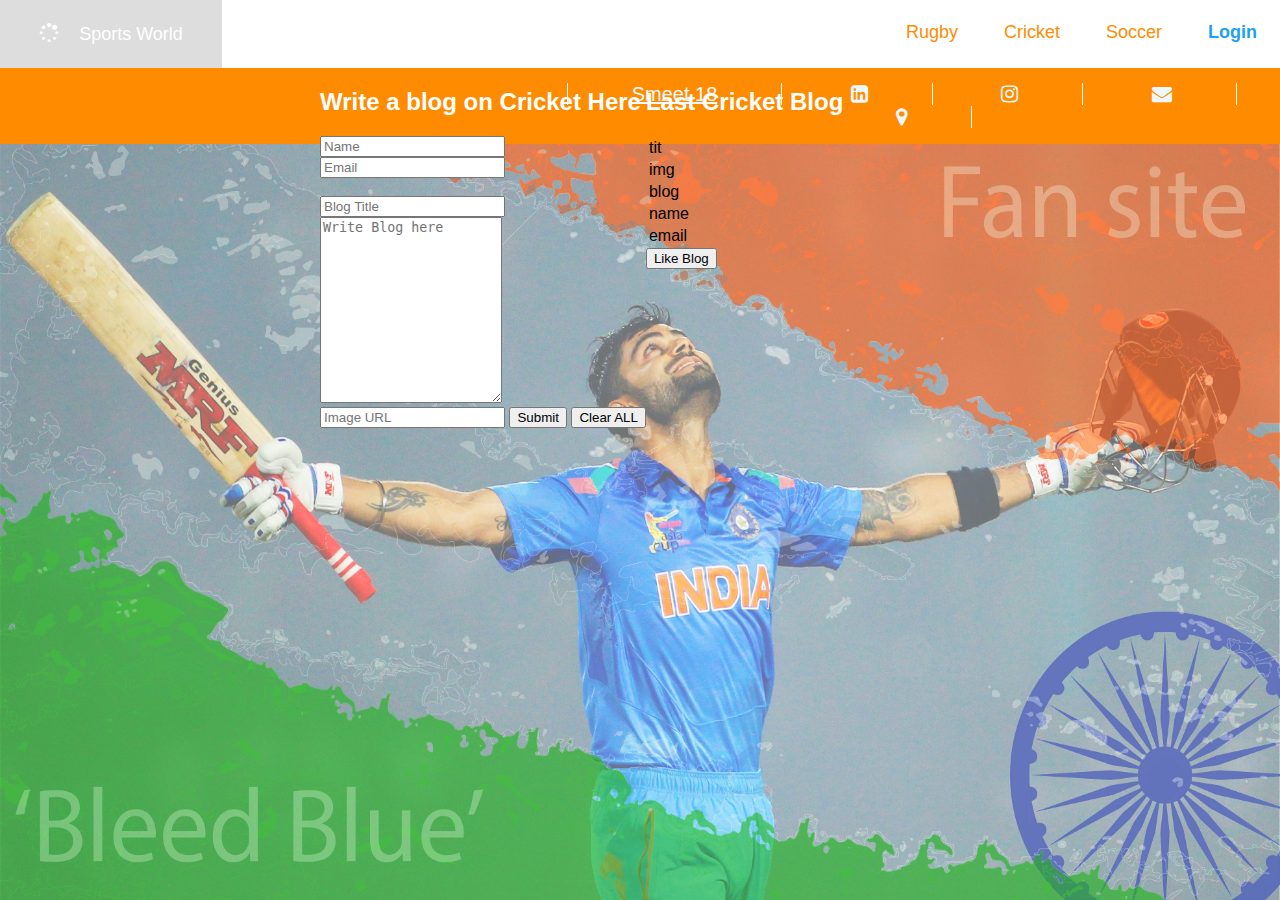
<file: cricket.html>
<?php
	function loadblog($Blogtitle, $pname, $email,$imageurl,$blogT) {
		$blog = $title . "\n" . $pname. "\n" .$email. "\n" .$imageurl. "\n" .$blogT;
		file_put_contents("message.txt", $blog);
	}
	if (isset($_POST['submitblog'])) {
		loadblog($_POST['btitle'], $_POST['$pname'],
	$_POST['email'], $_POST['imageurl'], $_POST['blogT'] );
	}
	?>
<!DOCTYPE html>
<html>
	<head>
		<title>Home</title>
		<link rel="stylesheet" type="text/css" href="style.css">
		</style>
	</head>
	<body>
		<script type="text/javascript" src="javascriptSport.js"></script>
		<!-- Showing intext styling-->
		<style>body{background-image: url('vk.jpg'); background-repeat: no-repeat;
			background-attachment: fixed;background-size:100% 100%;}
		</style>
		<!---------------------------------------------------------->
		<!-- Nav Bar ----------------------------------------------->
		<div class="nav1" id="mynav1">
			<!--Adding the logo which is a spinning dots to the left and always showing -->
			<a href="index.html" class="active">
				<p id="sw">
					<i class="fa fa-spinner fa-spin" style="font-size:20px;color:white"></i>&nbsp;&nbsp;&nbsp; Sports World
				</p>
			</a>
			<!--Floating to the Left Side of the menu, the other pages-->
			<a href="sportsApp.php"><span style="color:#1DA1F2;font-weight:bold">Login</span></a>
			<a href="Soccer.html">Soccer</a>
			<a href="cricket.html">Cricket</a>
			<a href="Rugby.php">Rugby</a>
			<!--Shows menubutton when screen is small -->
			<a href="javascript:void(0);" style="font-size:15px;" class="menubutton" onclick="myFunction()">&#9776;</a>
		</div>
		<div class="row1">
			<div class="col1">
				<div class="container" style="float: left; position: relative;left: +25%; align-items: center;">
					<div class="form-1" id="loginShow">
						<div class="form-1" id="resetShow">
							<form name="Blog" onclick="submitblog()">
								<h2 style="color:white;"> Write a blog on Cricket Here </h2>
								<input type="text" class="loginInput" name="Pname" align="center" placeholder="Name"/> <!-- Person name-->
								<br>
								<input type="email" class="loginInput" align="center" name="email" placeholder="Email"/> <!-- email-->
								<br><br>
								<input type="text" class="loginInput" name="btitle" align="center" placeholder="Blog Title"/>
								<br>
								<textarea name="blogT" class="loginInput" align="center" rows="12" width="100%" placeholder="Write Blog here"></textarea>
								<br>
								<input type="url" class="loginInput" align="center" name="imageurl" placeholder="Image URL"/> <!-- email-->
								<input type="submit" class="loginSubmit" name="submitblog" value="Submit" onclick="newUser">
								<input type="reset" class="SignUp" name="cancel" value="Clear ALL">
							</form>
						</div>
						<!-- FORGOT PASSWORD FORM END -->
					</div>
					<!-- LOGIN FORM END -->
				</div>
			</div>
			<div class="col1">
				<div class="container" style="float: left; position: relative;left: +25%; align-items: center;">
					<div class="form-1" id="loginShow">
						<div class="form-1" id="resetShow">
							<form name="Blog" onclick="submitblog()">
								<h2 style="color:white;"> Last Cricket Blog </h2>
								<table>
									<tr>
										<td>tit</td>
									</tr>
									<tr>
										<td>img</td>
									</tr>
									<tr>
										<td>blog</td>
									</tr>
									<tr>
										<td>name</td>
									</tr>
									<tr>
										<td>email</td>
									</tr>
									</tr>
								</table>
								<input type="button" class="SignUp" name="like" value="Like Blog">
							</form>
						</div>
						<!-- FORGOT PASSWORD FORM END -->
					</div>
					<!-- LOGIN FORM END -->
				</div>
			</div>
		</div>
		<footer class="footer">
			<!-- Enable and imports the icons in the banner -->
			<link href="https://maxcdn.bootstrapcdn.com/font-awesome/4.4.0/css/font-awesome.min.css" rel="stylesheet"/>
			<div class="container text-center">
				<!--Banner Taken from my personal portfoilo -->
				<a href="">Smeet 18</a>
				<a href="https://www.linkedin.com/in/smeet-patel-/"><i class="fa fa-linkedin-square"></i></a>
				<a href=""><i class="fa fa-instagram"></i></a>
				<a href="mailto:smeetprpatel@gmail.com?Subject=Mail%20from%20Website" target="_top"><i class="fa fa-envelope"></i></a>
				<a href="https://goo.gl/maps/fReyXVpdCDB2"><i class="fa fa-map-marker"></i></a>
			</div>
		</footer>
	</body>
</html>
</html>
</file>
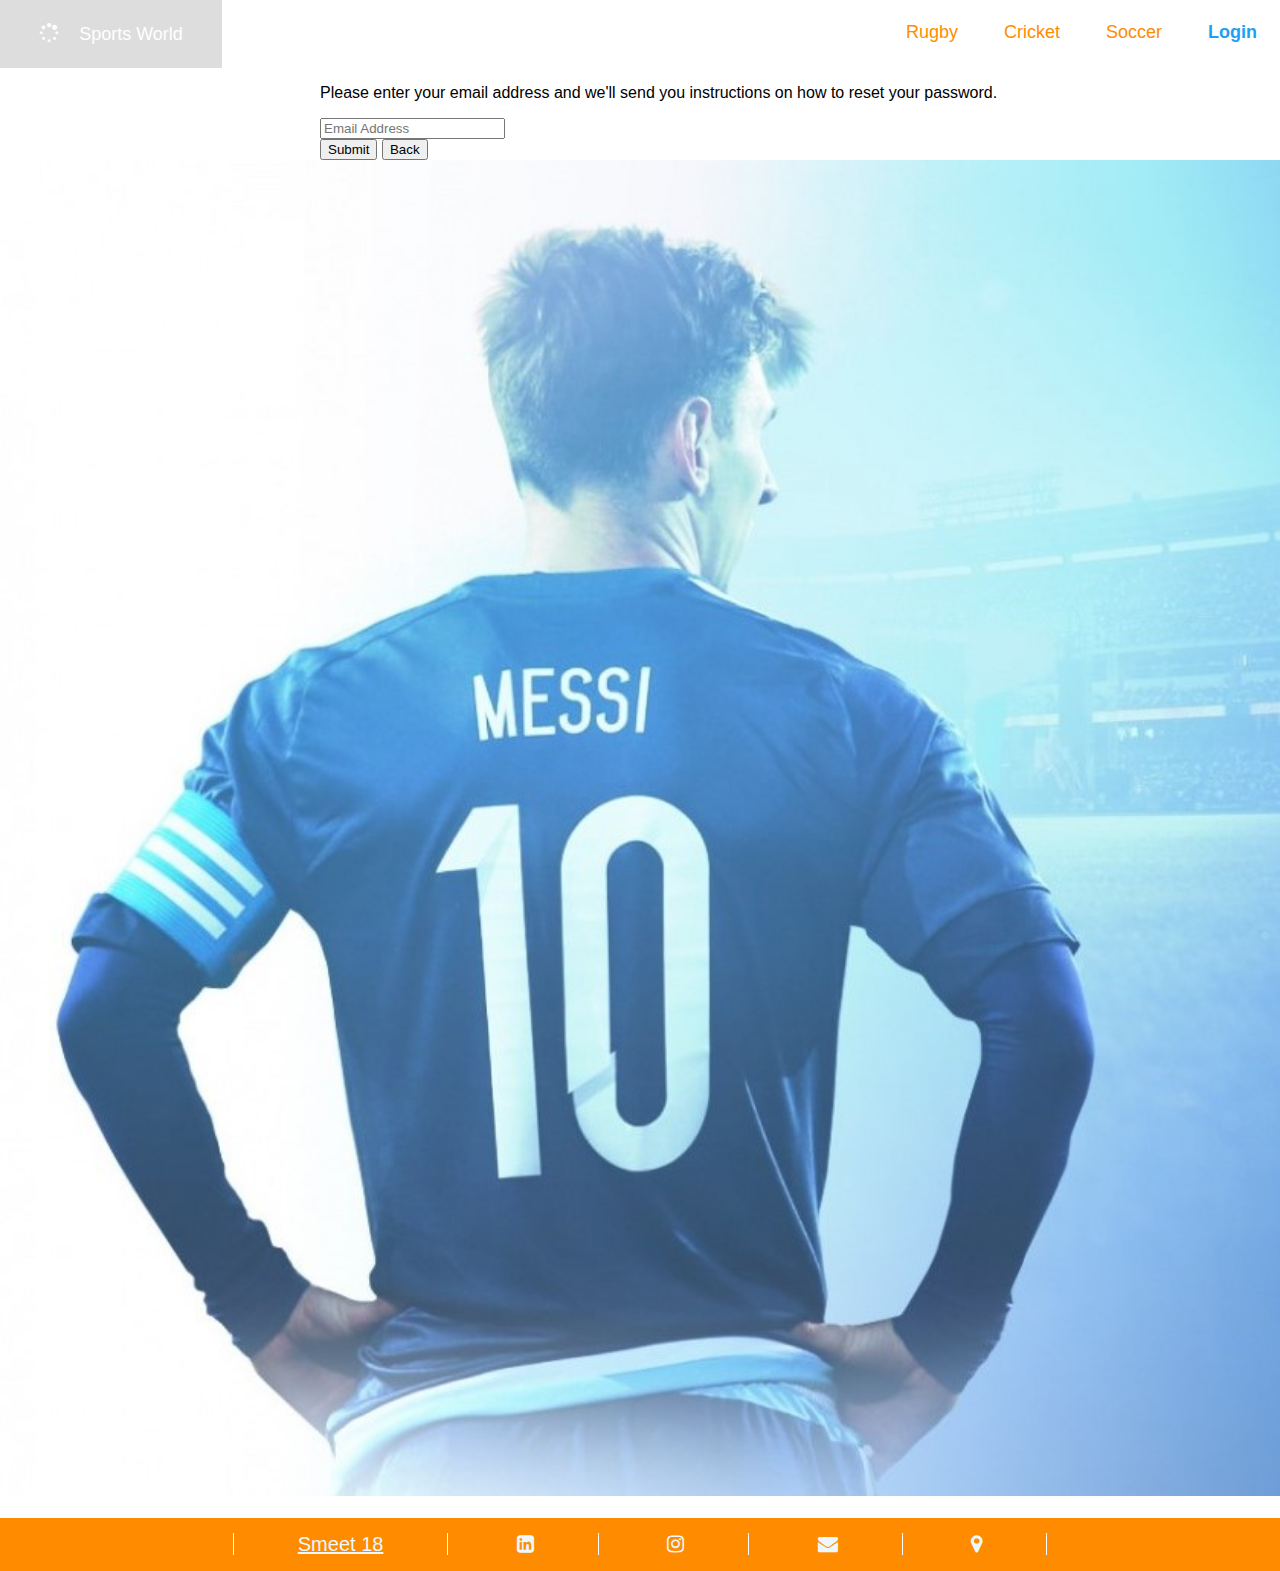
<file: resetpass.html>
<!DOCTYPE html>
<html>
	<head>
		<title>Forgotten password</title>
		<link rel="stylesheet" type="text/css" href="style.css">
		</style>
	</head>
	<body>
		<script type="text/javascript" src="javascriptSport.js"></script>
		<!---------------------------------------------------------->
		<!-- Nav Bar ----------------------------------------------->
		<div class="nav1" id="mynav1">
			<!--Adding the logo which is a spinning dots to the left and always showing -->
			<a href="index.html" class="active">
				<p id="sw">
					<i class="fa fa-spinner fa-spin" style="font-size:20px;color:white"></i>&nbsp;&nbsp;&nbsp; Sports World
				</p>
			</a>
			<!--Floating to the Left Side of the menu, the other pages-->
			<a href="sportsApp.php"><span style="color:#1DA1F2;font-weight:bold">Login</span></a>
			<a href="Soccer.html">Soccer</a>
			<a href="cricket.php">Cricket</a>
			<a href="Rugby.php">Rugby</a>
			<!--Shows menubutton when screen is small -->
			<a href="javascript:void(0);" style="font-size:15px;" class="menubutton" onclick="myFunction()">&#9776;</a>
		</div>
		<div class="row1">
			<div class="col1">
				<div class="container" style="float: left; position: relative;left: +25%; align-items: center;">
					<div class="form-1" id="loginShow">
						<div class="form-1" id="resetShow">
							<form name="ForgotPass" onclick="submitemail()">
								<p> Please enter your email address and we'll send you instructions on how to reset your password. </p>
								<input type="email" class="loginInput" name="email" placeholder="Email Address" > <br>
								<input type="submit" class="loginSubmit" id="submitemail" value="Submit" onclick="newUser">
								<a href="sportsApp.html"><input type="button" class="SignUp" name="cancel" value="Back"></a>
							</form>
						</div>
						<!-- FORGOT PASSWORD FORM END -->
					</div>
					<!-- LOGIN FORM END -->
				</div>
			</div>
			<div class="col1">
				<img src="m1.jpg" alt="Argentina player" width="100%">
			</div>
		</div>
		<br>
		<!---------------------------------------------------------->
		<!-- Footer with Icons ------------------------------------->
		<footer class="footer">
			<!-- Enable and imports the icons in the banner -->
			<link href="https://maxcdn.bootstrapcdn.com/font-awesome/4.4.0/css/font-awesome.min.css" rel="stylesheet"/>
			<div class="container text-center">
				<!--Banner Taken from my personal portfoilo -->
				<a href="">Smeet 18</a>
				<a href="https://www.linkedin.com/in/smeet-patel-/"><i class="fa fa-linkedin-square"></i></a>
				<a href=""><i class="fa fa-instagram"></i></a>
				<a href="mailto:smeetprpatel@gmail.com?Subject=Mail%20from%20Website" target="_top"><i class="fa fa-envelope"></i></a>
				<a href="https://goo.gl/maps/fReyXVpdCDB2"><i class="fa fa-map-marker"></i></a>
			</div>
		</footer>
	</body>
</html>
</html>
</file>
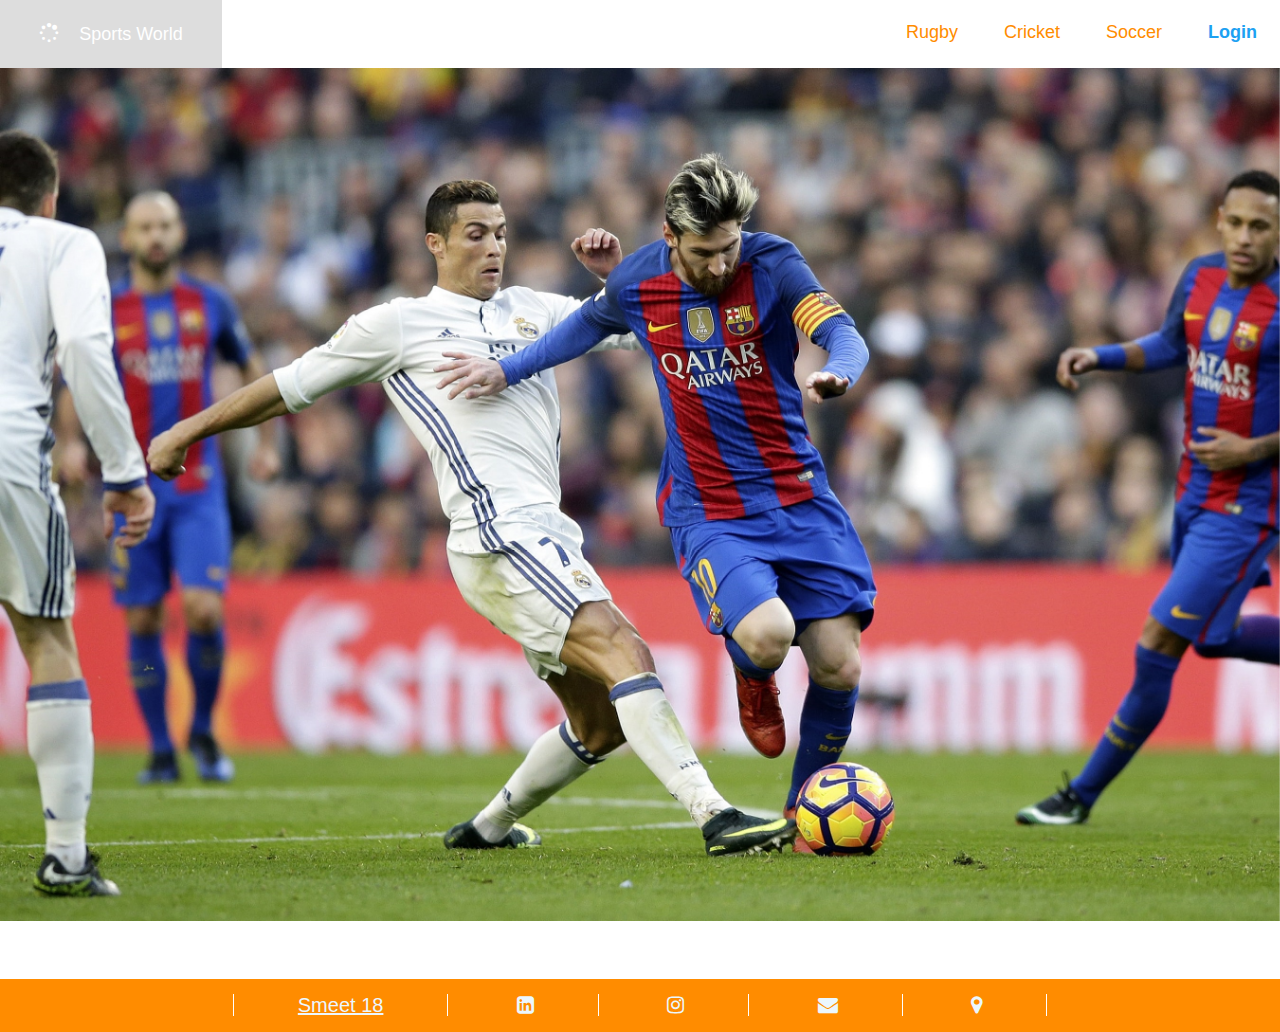
<file: soccer.html>
<!DOCTYPE html>
<html>
	<head>
		<title>Soccer</title>
		<link rel="stylesheet" type="text/css" href="style.css">
		</style>
	</head>
	<body>
		<script type="text/javascript" src="javascriptSport.js"></script>
		<!---------------------------------------------------------->
		<!-- Nav Bar ----------------------------------------------->
		<div class="nav1" id="mynav1">
			<!--Adding the logo which is a spinning dots to the left and always showing -->
			<a href="index.html" class="active">
				<p id="sw">
					<i class="fa fa-spinner fa-spin" style="font-size:20px;color:white"></i>&nbsp;&nbsp;&nbsp; Sports World
				</p>
			</a>
			<!--Floating to the Left Side of the menu, the other pages-->
			<a href="sportsApp.php"><span style="color:#1DA1F2;font-weight:bold">Login</span></a>
			<a href="Soccer.html">Soccer</a>
			<a href="cricket.php">Cricket</a>
			<a href="Rugby.php">Rugby</a>
			<!--Shows menubutton when screen is small -->
			<a href="javascript:void(0);" style="font-size:15px;" class="menubutton" onclick="myFunction()">&#9776;</a>
		</div>
		<div class="bannerContainer">
			<img src="soccer.jpg" alt="Smeet" style="width:100%" class="responsiveImg">
		</div>
		<div class="centerWrap1">
			<!--Centering everything in the div-->
			<div align="center">
				<button type="button" onclick="RM()" class="SignUp2">Real Madrid Supporter</button>
				<button type="button" onclick="bfc()" class="SignUp3">Barcelona Supporter</button>
				<br>
				<button type="button" align="center" onclick="big()" class="SignUp4" id="largeB">Larger</button>
			</div>
			<p align="center" id="teamSupport" style="color:darkorange;">Support your favourite team</p>
			<div align="center">
				<iframe width="560" height="315" src="https://www.youtube.com/embed/EznKiydfQO4" frameborder="0" allow="autoplay; encrypted-media" allowfullscreen></iframe>
			</div>
		</div>
		<footer class="footer">
			<!-- Enable and imports the icons in the banner -->
			<link href="https://maxcdn.bootstrapcdn.com/font-awesome/4.4.0/css/font-awesome.min.css" rel="stylesheet"/>
			<div class="container text-center">
				<!--Banner Taken from my personal portfoilo -->
				<a href="">Smeet 18</a>
				<a href="https://www.linkedin.com/in/smeet-patel-/"><i class="fa fa-linkedin-square"></i></a>
				<a href=""><i class="fa fa-instagram"></i></a>
				<a href="mailto:smeetprpatel@gmail.com?Subject=Mail%20from%20Website" target="_top"><i class="fa fa-envelope"></i></a>
				<a href="https://goo.gl/maps/fReyXVpdCDB2"><i class="fa fa-map-marker"></i></a>
			</div>
		</footer>
	</body>
</html>
</html>
</file>
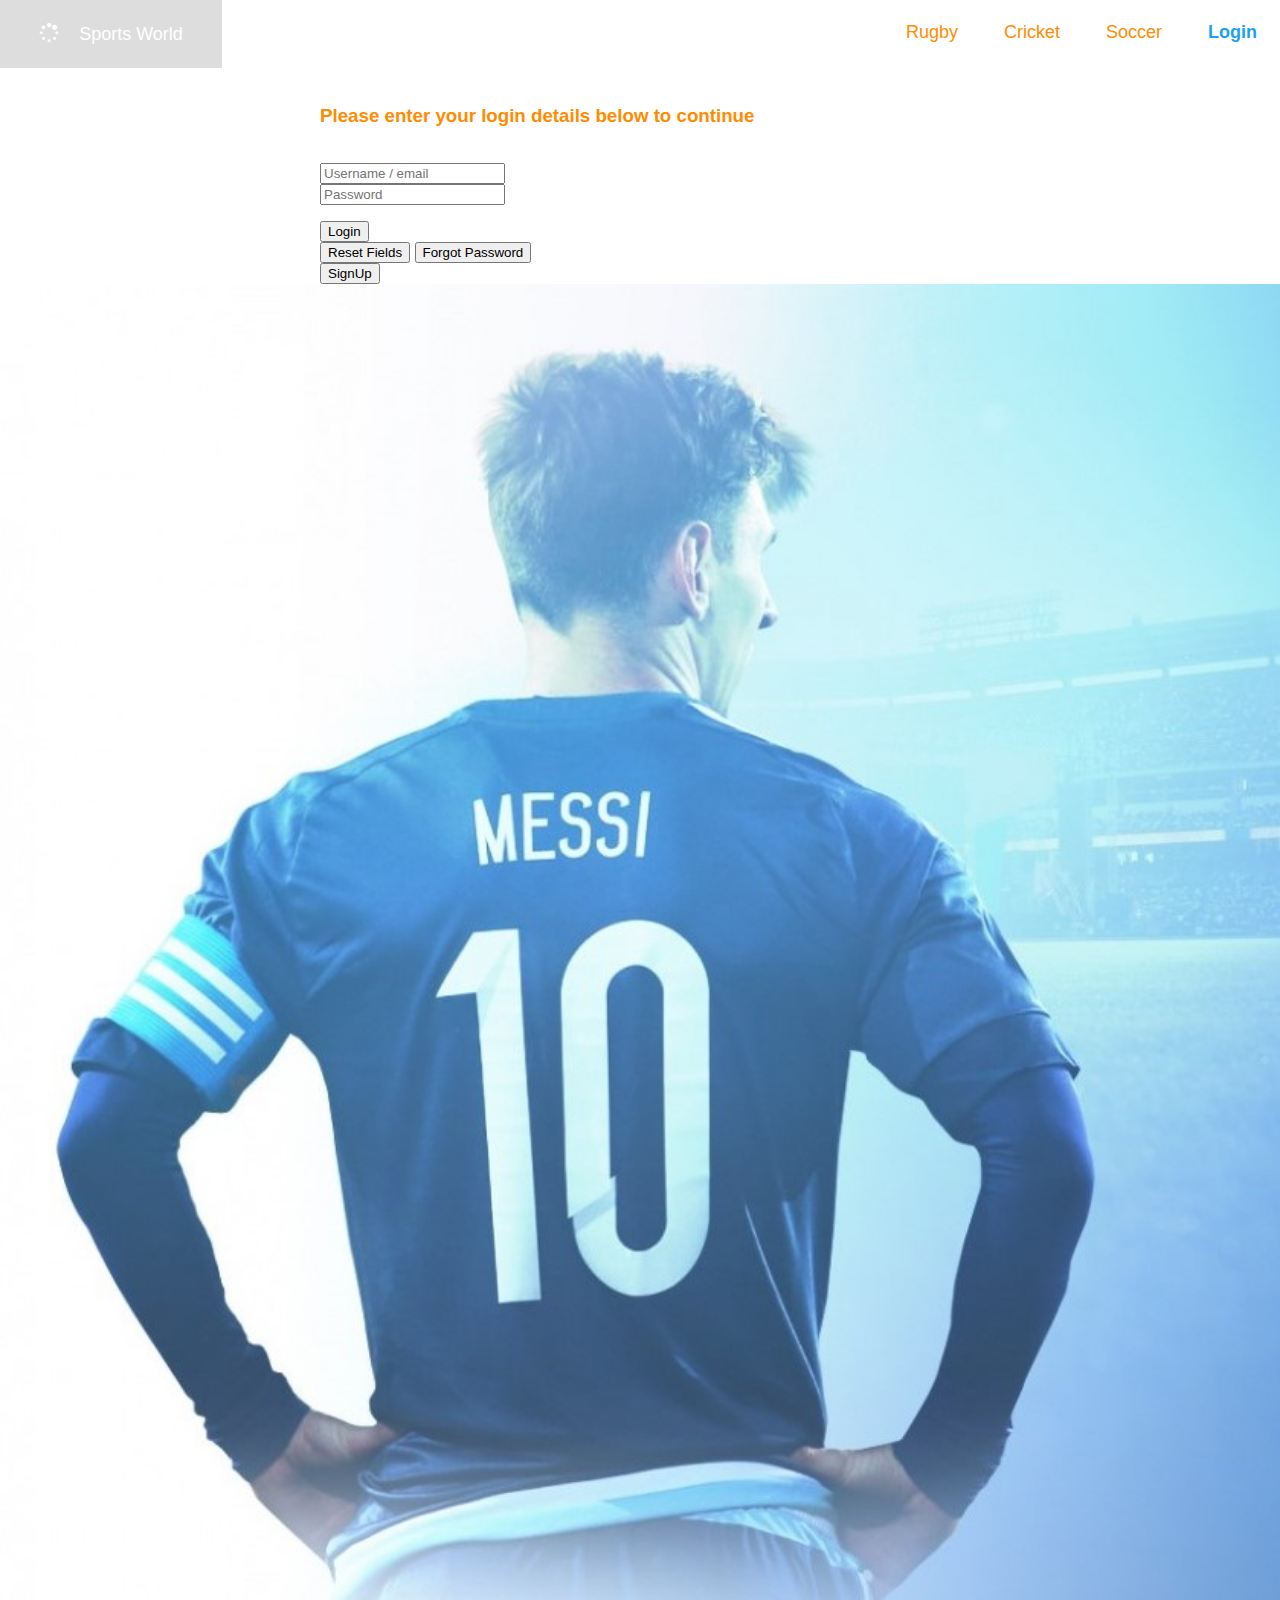
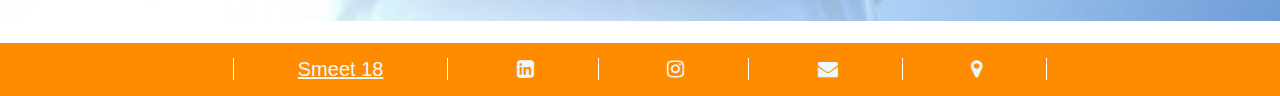
<file: sportsApp.html>
<?php
	// need user name, pass word  and database name.
		$db = mysqli_connect("localhost", 
		"myuser",
		"mypass", 
		"mydb");
	if (isset($_POST['submit'])) 
			$username = mysqli_escape_string($db,
				$_POST['username']);
			$password = mysqli_escape_string($db,
				$_POST['password']);
	$select1=("select * from users where emailU='$username' and password ='$password')";
	
	$result1 = mysql_query($select1);
	if (!$result1){
	echo "failed";    
	 die('Could not connect:'.mysql_error());
	}
	$num1 = mysql_num_rows($result1);
	if ($num1 == 0)
	{
	echo "login";    
	mysql_close($con);
	}
	
	
		//else echo "Errrrrrrror";
	?>
<!DOCTYPE html>
<html>
	<head>
		<title>Home</title>
		<link rel="stylesheet" type="text/css" href="style.css">
		</style>
	</head>
	<body>
		<script type="text/javascript" src="javascriptSport.js"></script>
		<!---------------------------------------------------------->
		<!-- Nav Bar ----------------------------------------------->
		<div class="nav1" id="mynav1">
			<!--Adding the logo which is a spinning dots to the left and always showing -->
			<a href="index.html" class="active">
				<p id="sw">
					<i class="fa fa-spinner fa-spin" style="font-size:20px;color:white"></i>&nbsp;&nbsp;&nbsp; Sports World
				</p>
			</a>
			<!--Floating to the Left Side of the menu, the other pages-->
			<a href="sportsApp.html"><span style="color:#1DA1F2;font-weight:bold">Login</span></a>
			<a href="Soccer.html">Soccer</a>
			<a href="sportsApp.html">Cricket</a>
			<a href="Rugby.php">Rugby</a>
			<!--Shows menubutton when screen is small -->
			<a href="javascript:void(0);" style="font-size:15px;" class="menubutton" onclick="myFunction()">&#9776;</a>
		</div>
		<div class="row1">
			<div class="col1">
				<div class="container" style="float: left; position: relative;left: +25%; align-items: center;">
					<div class="form-1" id="loginShow">
						<br>
						<h3 style="color:darkorange;" align="center">Please enter your login details below to continue</h3>
						<form name="loginForm">
							<br>
							<input type="text" class="loginInput" align="center"id="username" name="username" placeholder="Username / email"> <br>
							<input type="password" align="center"class="loginInput" name="password" placeholder="Password"> <br>
							<p align="center" id="feedbacknew" style="color:darkorange;"></p>
							<input type="submit" align="center"class="loginSubmit" value="Login">
							<br>
							<input type="reset" class="loginButtons" align="center" onclick="return resetForm(this.form); name="reset" value="Reset Fields">
							<a href="resetpass.html"><input type="button" class="loginButtons" align="center" name="forgotpassword" value="Forgot Password"></a>
							<br>
							<a href="signup.php"><input type="button" class="SignUp" align="center" name="SignUp" value="SignUp"></a>
						</form>
					</div>
					<!-- LOGIN FORM END -->
				</div>
			</div>
			<div class="col1">
				<img src="m1.jpg" alt="Argentina player" width="100%">
			</div>
		</div>
		<br>
		<!---------------------------------------------------------->
		<!-- Footer with Icons ------------------------------------->
		<footer class="footer">
			<!-- Enable and imports the icons in the banner -->
			<link href="https://maxcdn.bootstrapcdn.com/font-awesome/4.4.0/css/font-awesome.min.css" rel="stylesheet"/>
			<div class="container text-center">
				<!--Banner Taken from my personal portfoilo -->
				<a href="">Smeet 18</a>
				<a href="https://www.linkedin.com/in/smeet-patel-/"><i class="fa fa-linkedin-square"></i></a>
				<a href=""><i class="fa fa-instagram"></i></a>
				<a href="mailto:smeetprpatel@gmail.com?Subject=Mail%20from%20Website" target="_top"><i class="fa fa-envelope"></i></a>
				<a href="https://goo.gl/maps/fReyXVpdCDB2"><i class="fa fa-map-marker"></i></a>
			</div>
		</footer>
	</body>
</html>
</html>
</file>
<file: style.css>
/* Author Smeet Patel */
body{
	/* My Theme Font from Y11 */
	font-family: "Myriad Pro", sans-serif;
}

html, body {
	/* start @ position 0,0 */
	margin:0 ; 
	padding: 0;
	min-width: 100%;
	min-height: 100%;
	/* If white boxes are made, an off tone will show the box */
	/*background: #f1f1f1;*/
}

/* =============== NAV BAR CODE ===============*/
.nav1 {
	  overflow: hidden;
	  background-color: white;
	  font-weight: 540;
	  font-family: "Myriad Pro", sans-serif;
}

/* The nav bar from portfoilo */
.nav1 a:not(:first-child){float: right;
	padding: 22px 23px;	
}

/* Styling Nav bar text */
.nav1 a {
	float: left;
	display: block;
	color: darkorange;
	text-align: center;
	padding: 5px 31px;
	/* Clean look no underline */
	text-decoration: none;
	font-size: 18px;
}

/* text black and background light gray*/
.nav1 a:hover {
  background-color: #ddd;
  color: black;
}

/* styling of the logo title on left */
.active {
  background-color: darkorange;
  color: white;
  width: 160px;
  position:inline;
}

/* menubutton hidden default */
.nav1 .menubutton {
  display: none;
}

/* styling of the text which is beside the logo */
#sw{
	color: white;
	font: 20px;
}

/* responsive design meun from my profoilo, just 
another way make this work on different screen sizes  */
@media screen and (max-width: 600px) {
  .nav1 a:not(:first-child) {display: none;}
  .nav1 a.menubutton {
    float: right;
    display: block;
  }
}

/* when the width of window is less than 600px (responsive menu) */
@media screen and (max-width: 600px) {
  .nav1.responsive {position: relative;}
  .nav1.responsive .menubutton {
    position: absolute;
    right: 0;
    top: 0;
  }
  .nav1.responsive a {
    float: none;
    display: block;
    text-align: left;
  }
}

/* ------------ NAV BAR CODE ENDS ------------ */

/* =============== FOOTER CODE ===============*/

/* footer take 100% width */
.footer {
	width: 100%;
}

/* footer styling and trying to make it at bottom of the page 
left and button equal 0 */
footer {
  margin-top: 20px;
  width: 100%;
  margin: 0 auto;
  background: darkorange;
  padding: 15px 0px;
  text-align: center;
  right: 0;
  bottom: 0;
  left: 0;
}

/* links of the footer */
footer a {
  color: #ecf7fe;
  font-size: 20px;
  padding: 0px 5%;
  /* adding the 1px line to the rigth */
  border-right: 1px solid white;
  transition: all .5s ease;
}

footer a:first-child {
	/* adding the 1px line to the left for 1st element */
	border-left: 1px solid white;
}

/* for the links in footer on hover */
footer a:hover {
  color: white;
  opacity:0.8;
}

/* ------------ FOOTER CODE ENDS ------------ */

/* +++++++++++++ INDEX PAGE CSS +++++++++++++ */

/* =============== PAGE banner with title text code ===============*/

/* Have container for the banner such as the rugby page*/
.bannerContainer{
	position: relative;
    text-align: center;
    color: white;
	max-height:500px;
}

/* Keeping the page title text almost on the bottom as screen resizes*/
@media (min-width: 925px) {.bottom-left {bottom: -15%;}
@media (min-width: 980px) {.bottom-left {bottom: -16%;}
@media (min-width: 1030px) {.bottom-left {bottom: -17%;}
@media (min-width: 1060px) {.bottom-left {bottom: -18%;}
@media (min-width: 1135px) {.bottom-left {bottom: -19%;}
@media (min-width: 1235px) {.bottom-left {bottom: -20%;}
@media (min-width: 1290px) {.bottom-left {bottom: -21%;}
@media (min-width: 1335px) {.bottom-left {bottom: -22%;}
@media (min-width: 1400px) {.bottom-left {bottom: -23%;}
@media (min-width: 1465px) {.bottom-left {bottom: -23.5%;}

/* ------------ Banner code ENDS ------------ */

/* =============== Tile grid CODE ===============*/
/**changed from my web gallery**/
.row {
    display: flex;
    flex-wrap: wrap;
    padding: 0 4px;
}
/* Create two equal columns that sits next to each other */
.column {
    flex: 49%;
    max-width: 49%;
    padding: 0 4px;
    display: block;
    margin-left: auto;
    margin-right: auto;
}

.column img {
    margin-top: 8px;
    vertical-align: middle;
}

/* Responsive layout - makes the single columns stack on top of each other instead of next to each other */
@media screen and (max-width: 600px) {
    .column {
        flex: 99%;
        max-width: 99%;
    }
}
/* ------------ Tile grid CODE ENDS ------------ */

/* =============== Hover Text for image ===============*/

/**Styling on the image which is in the grid**/
.imgTile {
  opacity: 1;
  display: block;
  width: 100%;
  transition: .5s ease;
  backface-visibility: hidden;
  background: blue;
}

/* margin auto */
.container {
    margin-left: auto;
    margin-right: auto;
    position: relative;
}

/**Styling on the text for the image which is in the grid**/
.imgText {
  transition: .5s ease;
  opacity: 0;
  position: absolute;
  top: 50%;
  left: 50%;
  transform: translate(-50%, -50%);
  -ms-transform: translate(-50%, -50%);
  text-align: center;
}

/**hover over image**/
.container:hover .imgTile {
  opacity: 0.5;
  background: blue;
}

.container:hover .imgText {
  opacity: .8;
}

/* text on the hover image tiles (home page) */
.text {
  color: darkorange;
  font-size: 40px;
  padding: 16px 32px;
}

/* Styling of heading size 2 */
h2,h3{
	color:darkorange;
}

/* ------------ Hover text CODE ENDS ------------ */

/* -- making the banner 500px max ---- */
.responsiveImg{
	max-height:500px;
}

/* -- Code for the center wrapper ---- */
.centerWrap {
	margin: auto;
    width: 80%;
}

/* ============= Code for table starts ========== */
table{
	width:100%;
	border:none;
	padding:2px;
	margin:auto;
}

#tabmm{
	width:100%;
	color:white;
	border:1px solid #f5f5f5;
}

/* -- +table heading  ---- */
#tabmm, th {
    background-color: white;
    color: darkorange;
	margin:auto;
	text-align:left;
}

/* -- +table data  ---- */
#tabmm, td{
	background-color: white;
    color: #4282D7;
	margin:40px;
}
/* ------------ table code ENDS ------------ */

/* -- trying to center map on my full screen for rugby page  ---- */
.map {
	width: 55%; 
	margin: 0 auto;  
	position: relative;
}

/* ++++++++++++ CLogin page code ++++++++++++ */

/* Sidebar/left column */
.leftLogin {
    width:50%
    background-color: #f1f1f1;
    padding: 20px;
}

/* Main column */
.rightpic {
    width: 50%;
    background-color: #1DA1F2;
    padding: 20px;
}

.loginPage {
	background-size: auto 100%;
	background-color: white;
	max-width: 100%;
	max-height: 100%;
	width: 100%;
	height: 100%;
	padding: 50px 10px 10px 10px;
	position: fixed;
}

.loginForms { /* For Login & Forgot Password Container */
  color: black;
  margin: 0 auto;
  text-align: center;
  padding-top: 30px; /* top, right, bottom, left */
  width: 600px;
  position: relative;
}

.form-1 {
  max-width: 80%;
  display: inline-block;
}
.loginInput { /* Input text fields for login page */
  border: none;
  border-bottom: 1px solid #CCCCCC;
  background-color: white;
  box-sizing: border-box;
  margin-bottom: 10px;
  outline: none;
  padding: 10px;
  width: 400px;
}

.loginSubmit { /* submit button styling */
  border-radius: 16px;
  border: 2px solid #1DA1F2;
  background-color: #F0FFFF;
  border-color:#1DA1F2;
  border: none;
  color: #1DA1F2;
  outline: none;
  padding: 10px;
  width: 400px;
  margin-top: 15px;
  margin-bottom: 20px;
}

/* other buttons on the rugby and soccer page */
.SignUp,.SignUp1,.SignUp2,.SignUp3,.SignUp4,.SignUp5 {
  border-radius: 16px;
  background-color: #1DA1F2;
  border: none;
  color: white;
  outline: none;
  padding: 10px;
  width: 400px;
  margin-top: 15px;
  margin-bottom: 20px;
  margin-left:auto;
  margin-right:auto;
}

/* overwriting some of the styling of the button */
.SignUp1, .SignUp2,.SignUp3{
  width: 300px;
  margin-left:30px;
  margin-right:30px;
}

.SignUp1 {
  background-color: gray;
}

.SignUp3 {
  background-color: red;
}

.SignUp4 {
  width: 200px;
  background-color: gray;
}
.SignUp5{
	display: flex; 
	justify-content: center;
}

.loginSubmit:hover { /* submit button hover background-color goes green */
  background-color: #F7B733;
}

.loginButtons {
  background-color: white;
  border: none;
  cursor: pointer;
  outline: none;
}

.loginButtons:hover {
  font-style: oblique;
}

/* Create two equal columns that floats next to each other */
.col1 {
	box-sizing: border-box;
    float: left;
    width: 50%;
    padding: 10px;
}

/* Clear floats after the columns */
.row1:after {
    content: "";
    display: table;
    clear: both;
}

/* Responsive layout - makes the two columns stack on top of each other instead of next to each other */
@media screen and (max-width: 600px) {
    .col1 {
        width: 100%;
    }

.img2 {
	max-width:400px;
	width:30%;
}
</file>
